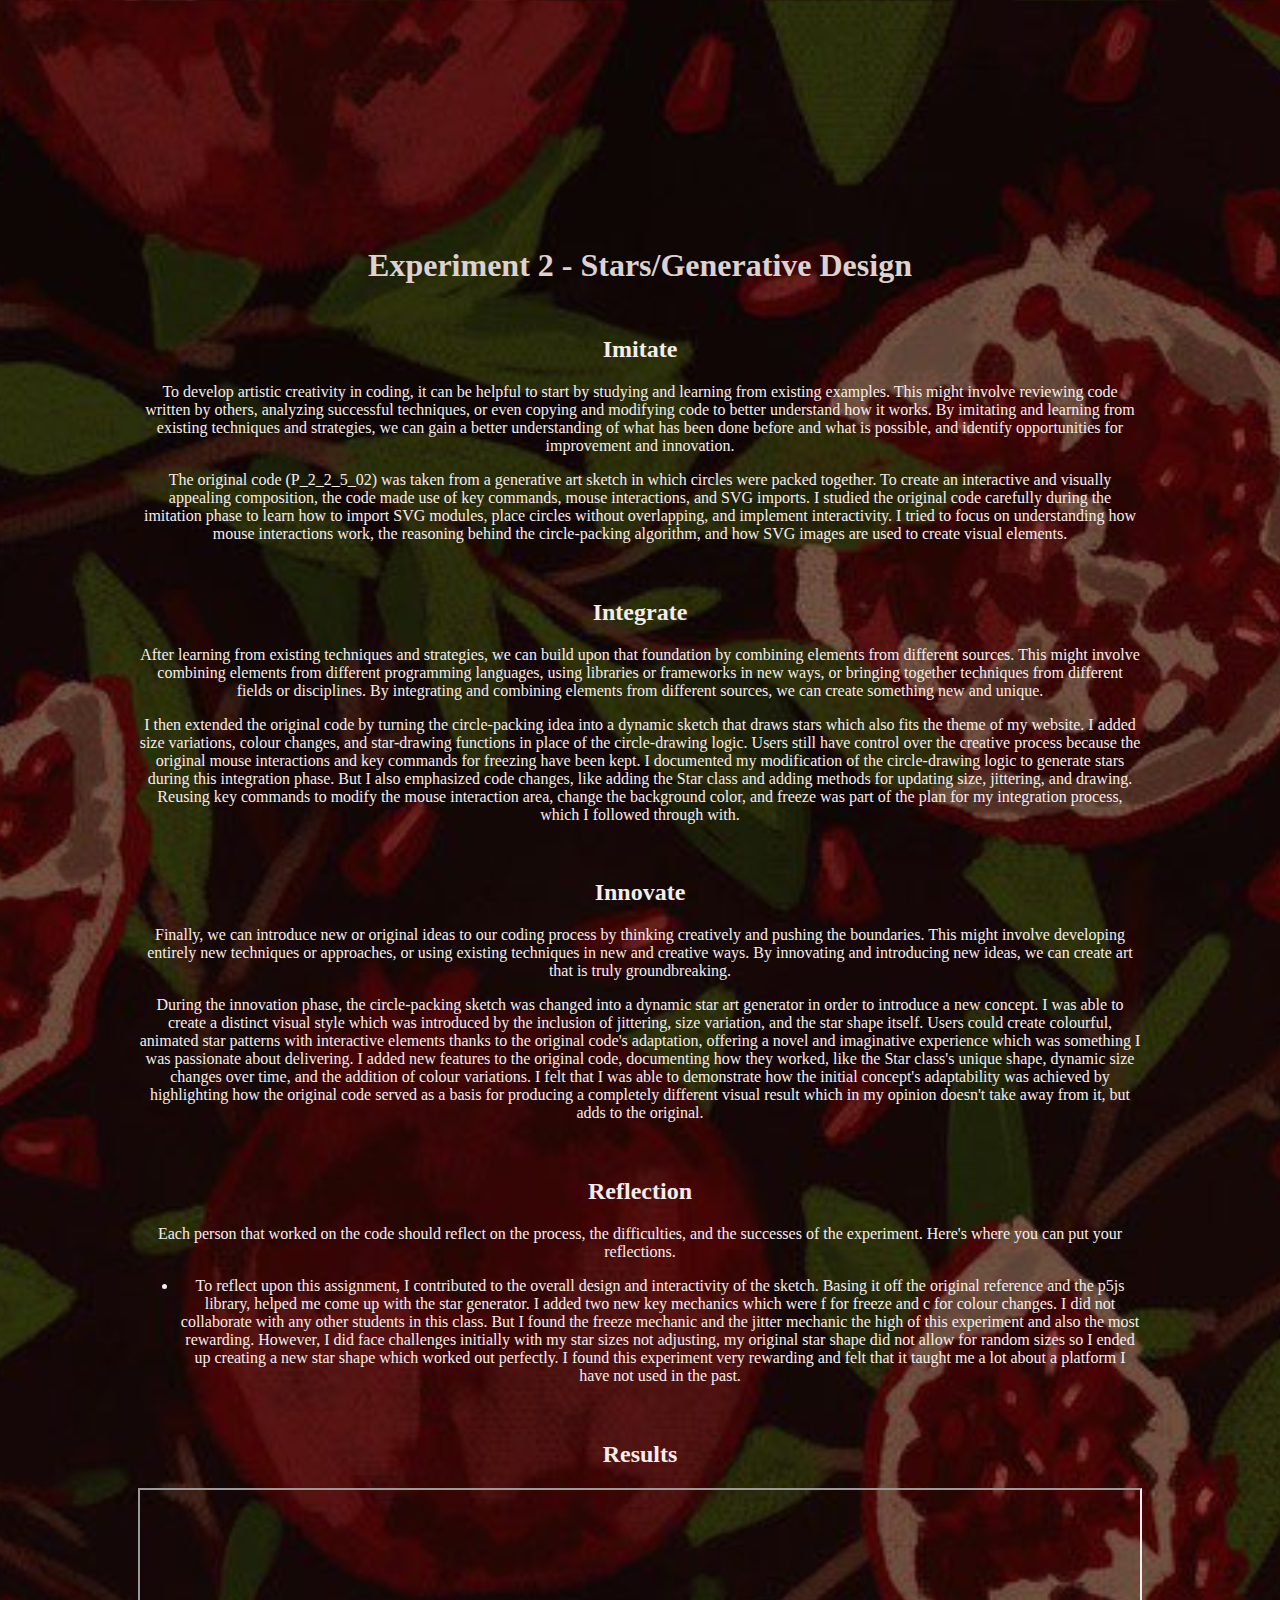
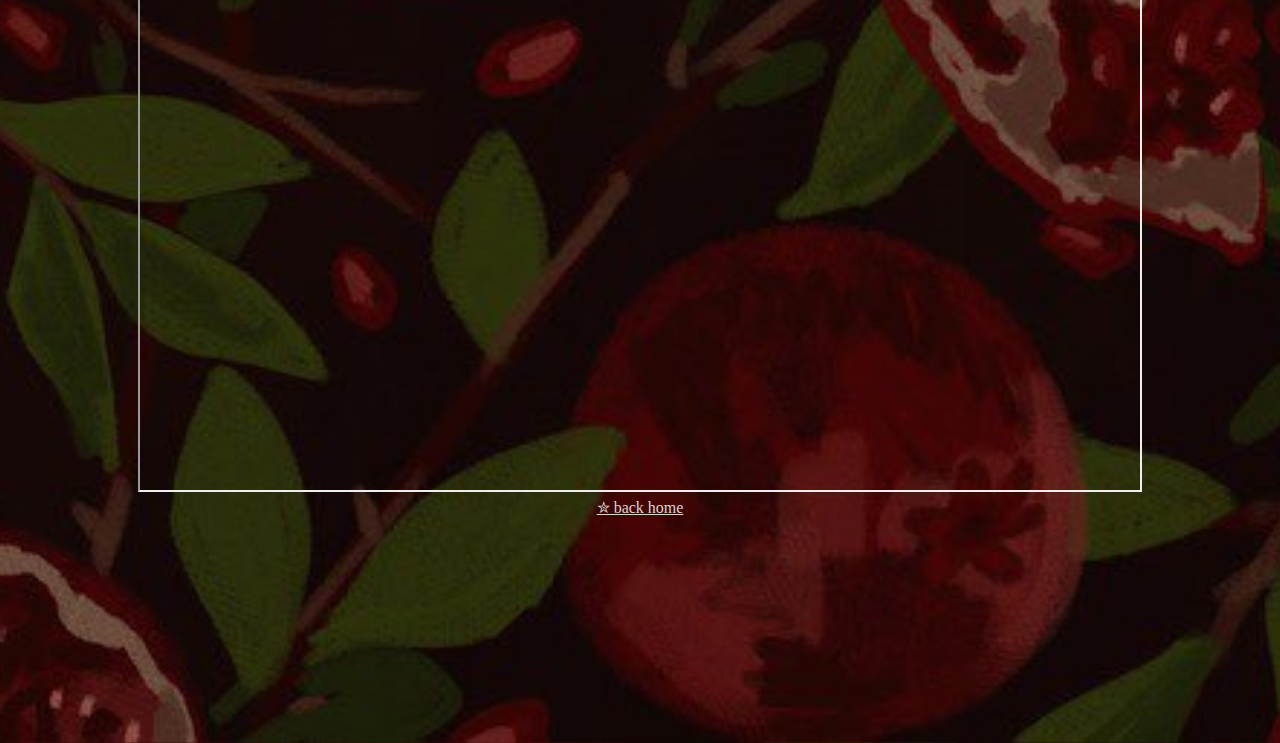
<file: experiment2/index.html>
<!DOCTYPE html>
<html lang="en">
<head>
    <meta charset="UTF-8">
    <meta name="viewport" content="width=device-width, initial-scale=1.0">
    <title>Experiment X - Subject/Topic</title>
    <link rel="stylesheet" type="text/css" href="../css/site.css">
    <link rel="stylesheet" type="text/css" href="css/style.css">
    <script src="https://code.jquery.com/jquery-3.6.3.min.js"></script>
    <!-- <script src="https://cdnjs.cloudflare.com/ajax/libs/p5.js/1.5.0/p5.js"></script> -->
    <script type="text/javascript" src="./js/project.js" defer></script>
    <script type="text/javascript" src="./js/sketch.js" defer></script>
</head>
<body>
    <main id="content">
        <section>
            <h1>Experiment 2 - Stars/Generative Design</h1>
            
            <div class="minor-section">
                <h2>Imitate</h2>
                <p>To develop artistic creativity in coding, it can be helpful to start by studying and learning from existing examples. This might involve reviewing code written by others, analyzing successful techniques, or even copying and modifying code to better understand how it works. By imitating and learning from existing techniques and strategies, we can gain a better understanding of what has been done before and what is possible, and identify opportunities for improvement and innovation.</p>
                <p>The original code (P_2_2_5_02) was taken from a generative art sketch in which circles were packed together. To create an interactive and visually appealing composition, the code made use of key commands, mouse interactions, and SVG imports. I studied the original code carefully during the imitation phase to learn how to import SVG modules, place circles without overlapping, and implement interactivity. I tried to focus on understanding how mouse interactions work, the reasoning behind the circle-packing algorithm, and how SVG images are used to create visual elements.</p>
            </div>

            <div class="minor-section">
                <h2>Integrate</h2>
                <p>After learning from existing techniques and strategies, we can build upon that foundation by combining elements from different sources. This might involve combining elements from different programming languages, using libraries or frameworks in new ways, or bringing together techniques from different fields or disciplines. By integrating and combining elements from different sources, we can create something new and unique.</p>
                <p>I then extended the original code by turning the circle-packing idea into a dynamic sketch that draws stars which also fits the theme of my website. I added size variations, colour changes, and star-drawing functions in place of the circle-drawing logic. Users still have control over the creative process because the original mouse interactions and key commands for freezing have been kept. I documented my modification of the circle-drawing logic to generate stars during this integration phase. But I also emphasized code changes, like adding the Star class and adding methods for updating size, jittering, and drawing. Reusing key commands to modify the mouse interaction area, change the background color, and freeze was part of the plan for my integration process, which I followed through with.</p>
            </div>

            <div class="minor-section">
                <h2>Innovate</h2>
                <p>Finally, we can introduce new or original ideas to our coding process by thinking creatively and pushing the boundaries. This might involve developing entirely new techniques or approaches, or using existing techniques in new and creative ways. By innovating and introducing new ideas, we can create art that is truly groundbreaking.</p>
                <p>During the innovation phase, the circle-packing sketch was changed into a dynamic star art generator in order to introduce a new concept. I was able to create a distinct visual style which was introduced by the inclusion of jittering, size variation, and the star shape itself. Users could create colourful, animated star patterns with interactive elements thanks to the original code's adaptation, offering a novel and imaginative experience which was something I was passionate about delivering. I added new features to the original code, documenting how they worked, like the Star class's unique shape, dynamic size changes over time, and the addition of colour variations. I felt that I was able to demonstrate how the initial concept's adaptability was achieved by highlighting how the original code served as a basis for producing a completely different visual result which in my opinion doesn't take away from it, but adds to the original.</p>
            </div>

            <div class="minor-section">
                <h2>Reflection</h2>
                <p>Each person that worked on the code should reflect on the process, the difficulties, and the successes of the experiment. Here's where you can put your reflections.</p>
                <ul>
                    <li>
						To reflect upon this assignment, I contributed to the overall design and interactivity of the sketch. Basing it off the original reference and the p5js library, helped me come up with the star generator.  I added two new key mechanics which were f for freeze and c for colour changes. I did not collaborate with any other students in this class. But I found the freeze mechanic and the jitter mechanic the high of this experiment and also the most rewarding. However, I did face challenges initially with my star sizes not adjusting, my original star shape did not allow for random sizes so I ended up creating a new star shape which worked out perfectly. I found this experiment very rewarding and felt that it taught me a lot about a platform I have not used in the past.</li>
                </ul>
            </div>

            <div class="minor-section">
                <h2>Results</h2>
                <div id="canvas-container">
                    <!-- Embedding a p5.js sketch iframe -->
                    <iframe width="1000" height="600" src="https://editor.p5js.org/pehara/full/ClTy3g33j"></iframe>
                </div>
            </div>
        </section>

        <nav id="links">
            <a href="https://pehara.github.io/cmpm-169/">✮ back home</a>
        </nav>
    </main>
</body>
</html>
</file>
<file: css/site.css>
#links a {
  text-align: center;
  color: #ddd2d0;
  /* background: transparent url('../img/bread_title.png')  50% no-repeat; */
}
#content {
  text-align: center;
  margin: 30px;
  padding: 100px;
  /* border: solid 1px rgb(70, 36, 30); */
  /* background-color: rgb(64, 31, 24); Set the background color to brown */
  /* background-image: url("../img/background.jpg"); */
  color: #ddd2d0;
}

.minor-section {
  text-align: center;
  padding: 10px;
  /* border: solid 1px rgb(124, 47, 24); */
  /* background: transparent url('../img/bread_title.png')  center 200% no-repeat; */
  color: rgb(245, 237, 236); /* Set the text color to cream */
}

.toast-section {
  background: transparent url('../img/bread_title.png')  50% no-repeat;
}

html, body {
  margin: 0;
  padding: 0;
}

body {
  background-image: url('../img/background.jpg');
  background-size: cover;
  background-position: center;
  /* background-repeat: no-repeat; */
  display: flex;
  flex-direction: column;
  align-items: center;
  justify-content: center;
  min-height: 100vh;
  padding: 1in;
}
</file>
<file: experiment2/css/style.css>
/* style.css */

/* Set the canvas element to be the full size of the window */
canvas {
    width: 100%;
    height: 100%;
}

/* Center the canvas element on the page */
body {
    display: flex;
    justify-content: center;
    align-items: center;
}

#canvas-container {
    width: 100%;
    height: 600px;
}
</file>
